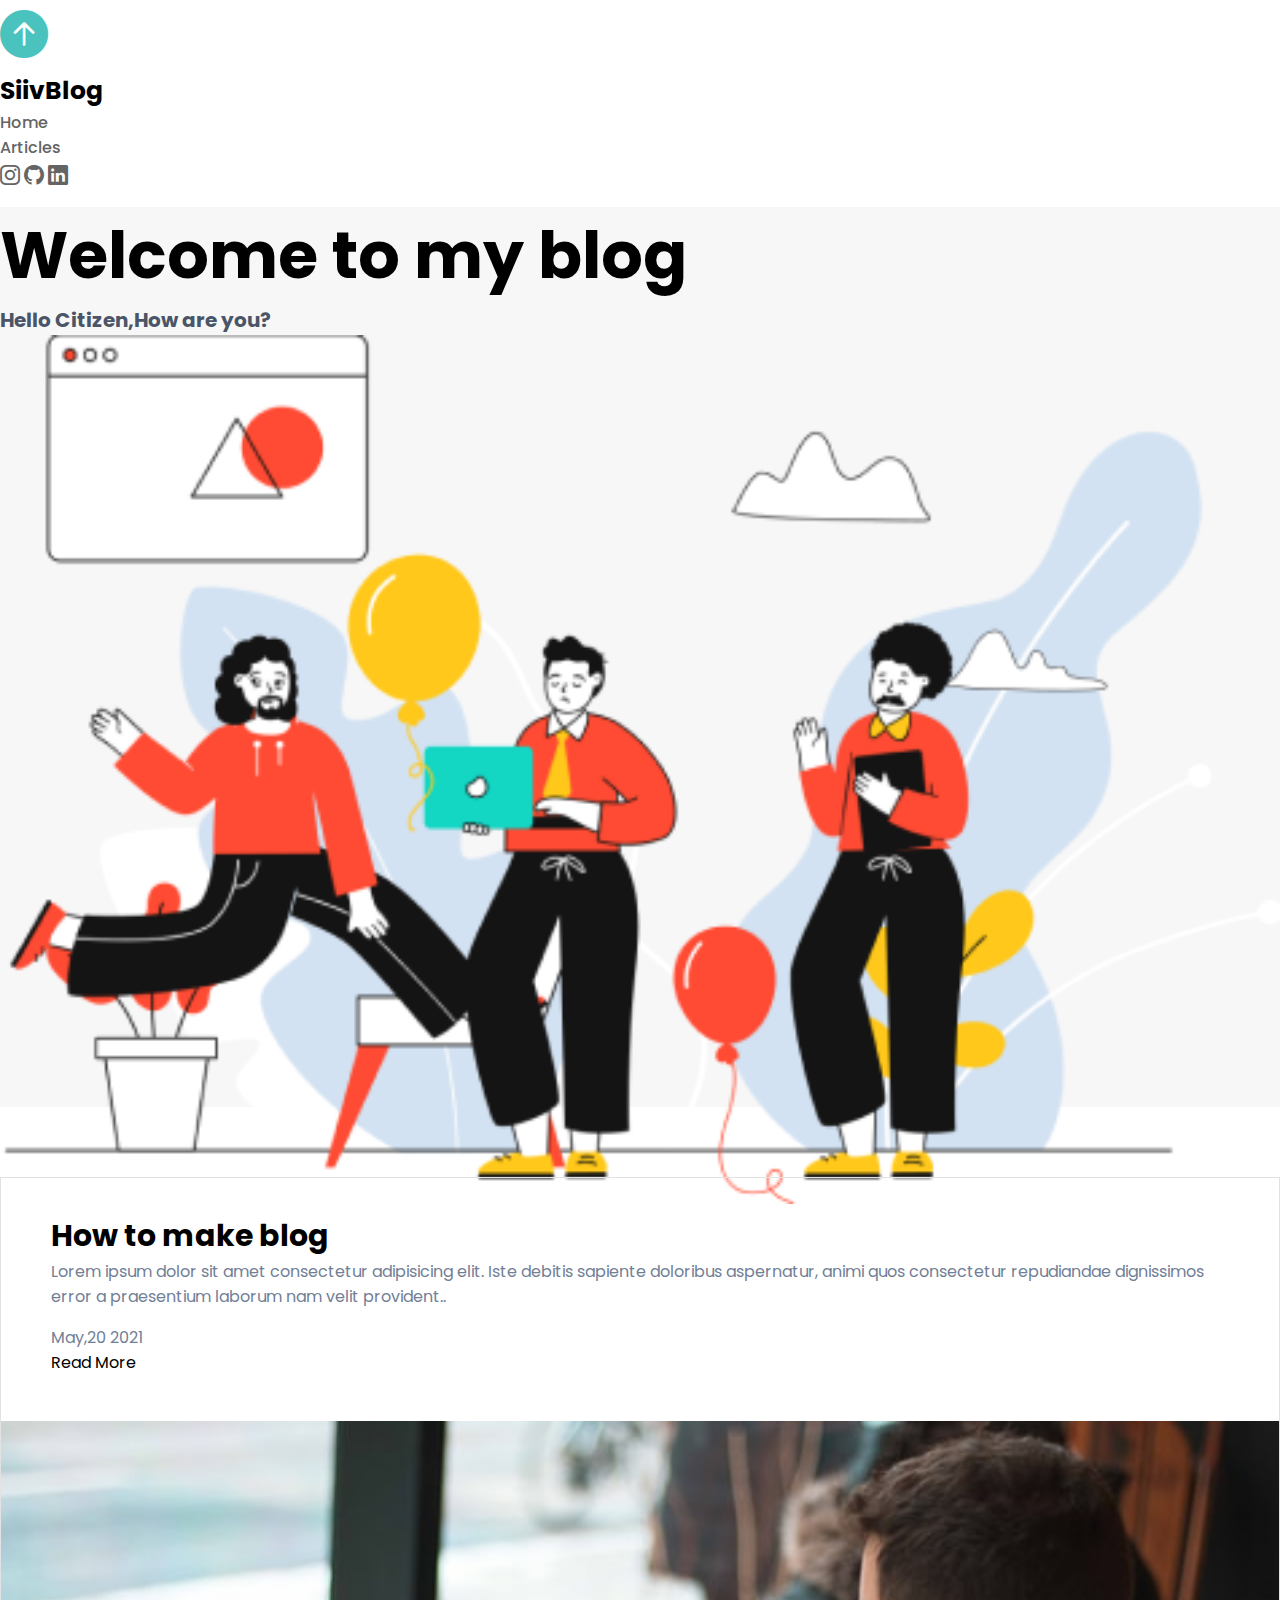
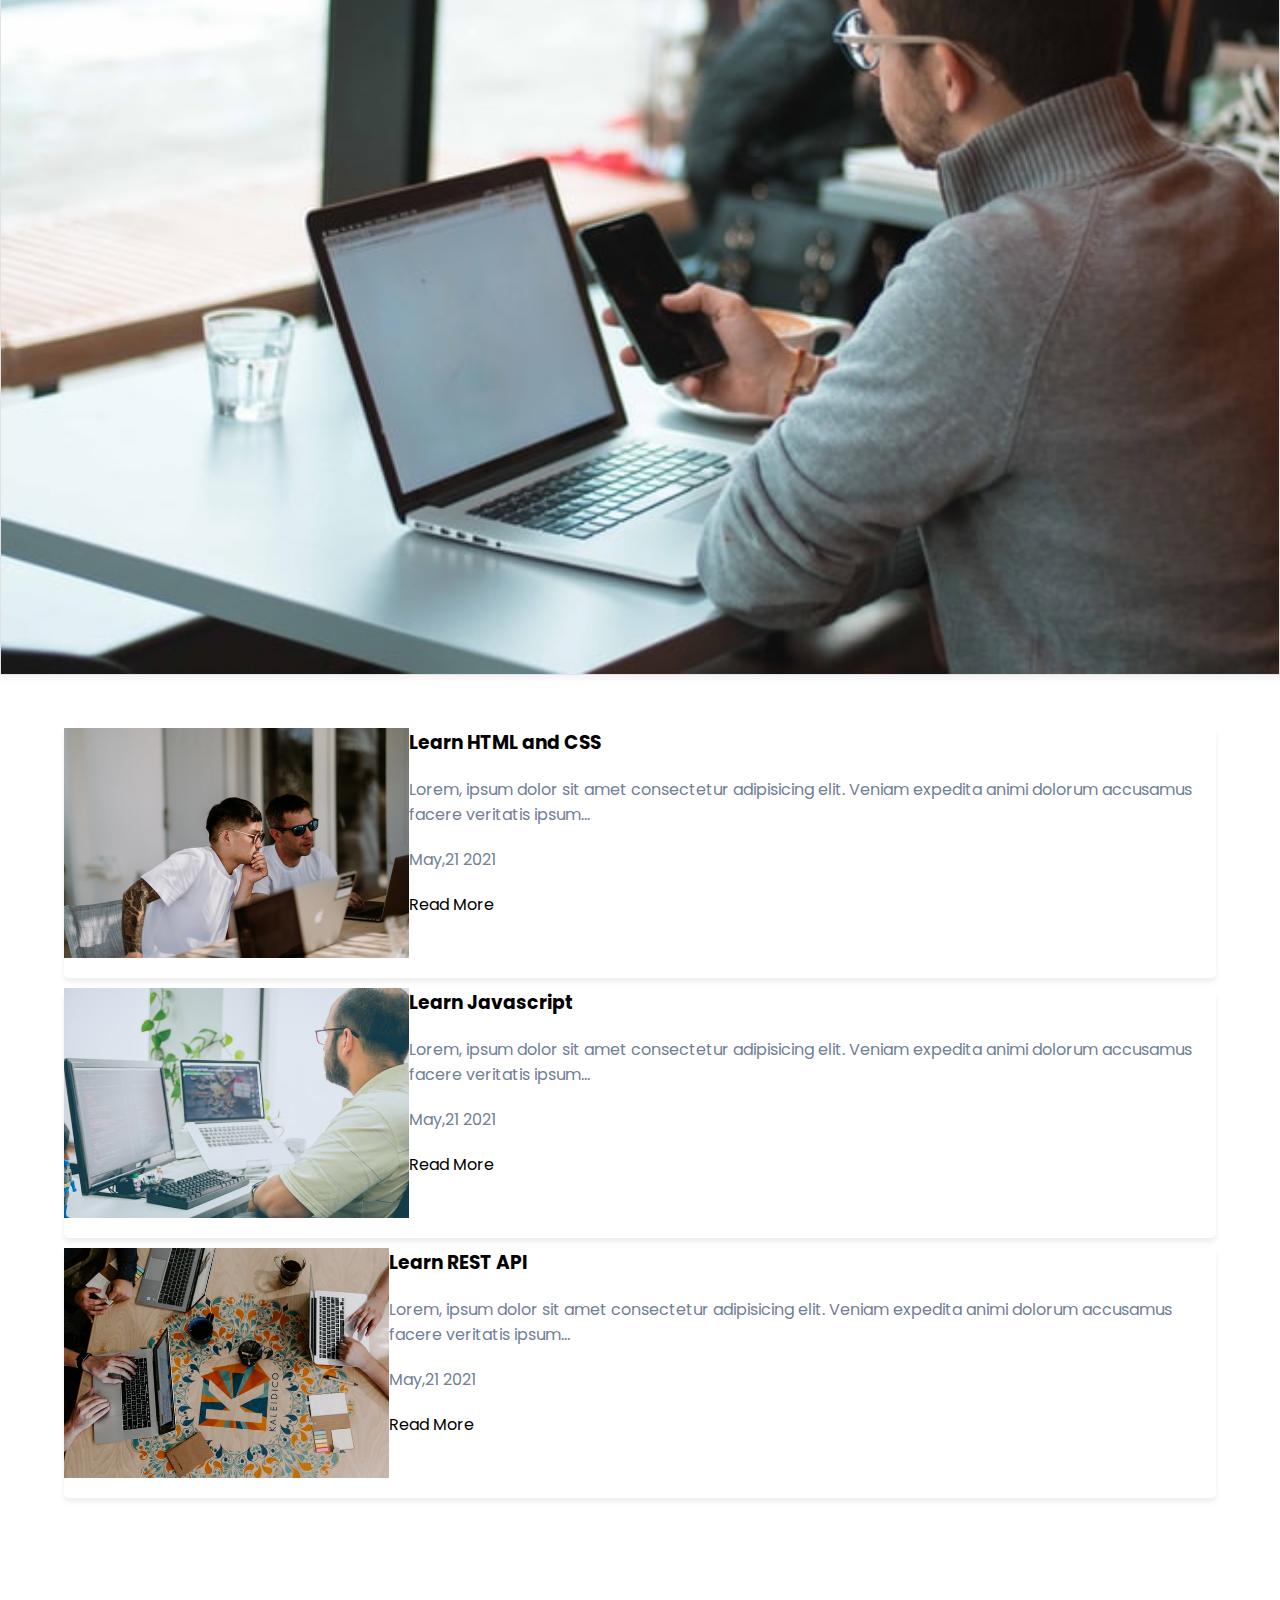
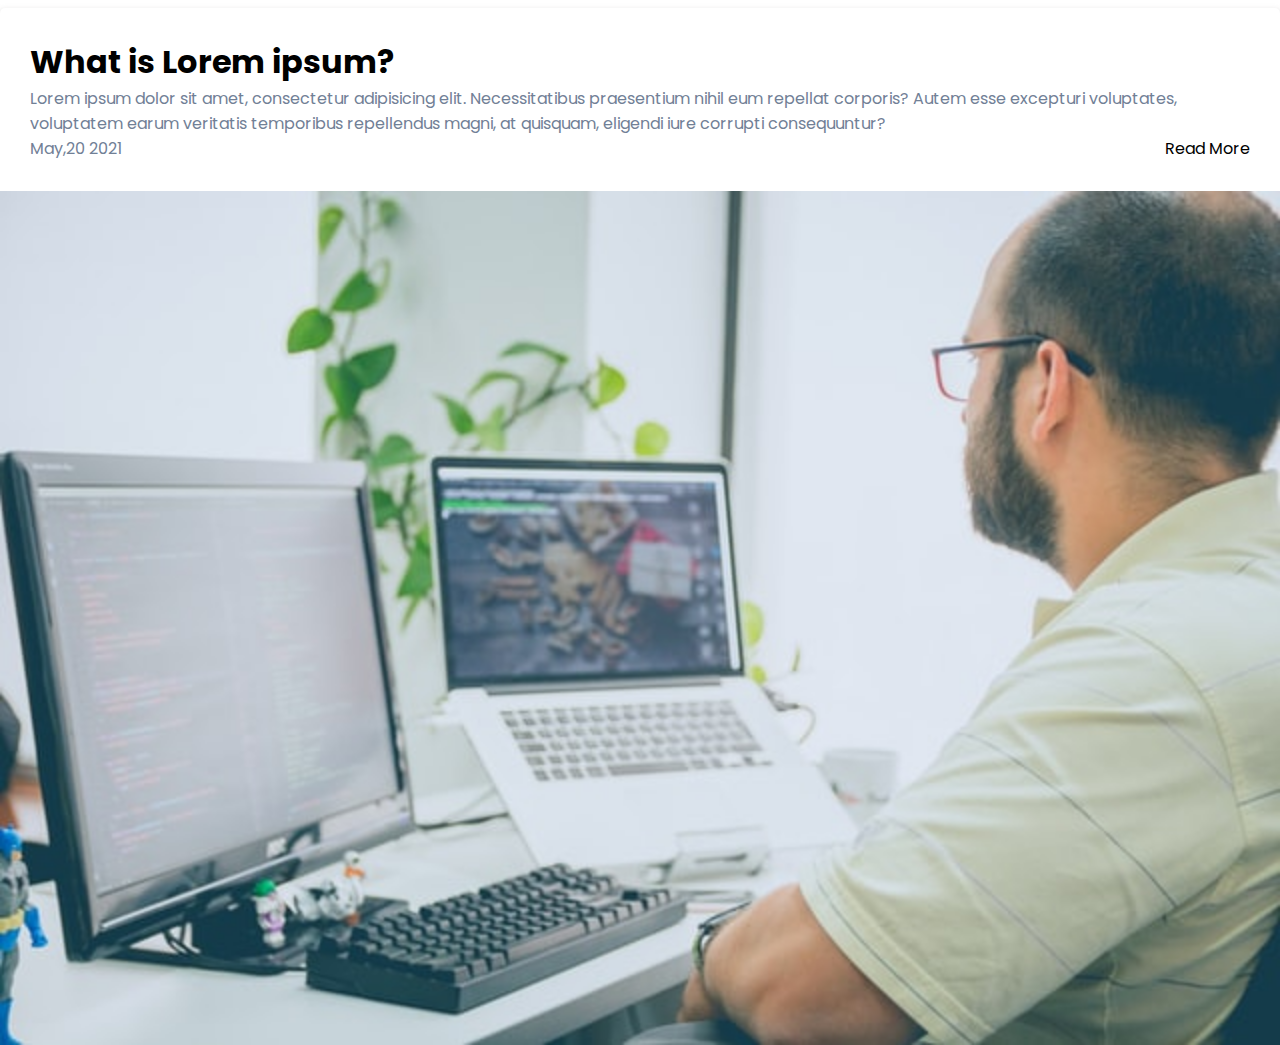
<file: index.html>
<!DOCTYPE html>
<html lang="en">
  <head>
    <meta charset="UTF-8" />
    <meta http-equiv="X-UA-Compatible" content="IE=edge" />
    <meta name="viewport" content="width=device-width, initial-scale=1.0" />
    <title>Blog Website</title>
    <link
      href="https://cdn.jsdelivr.net/npm/bootstrap@5.0.1/dist/css/bootstrap.min.css"
      rel="stylesheet"
      integrity="sha384-+0n0xVW2eSR5OomGNYDnhzAbDsOXxcvSN1TPprVMTNDbiYZCxYbOOl7+AMvyTG2x"
      crossorigin="anonymous"
    />
    <link rel="stylesheet" href="css/style.css" />
    <link
      rel="stylesheet"
      href="https://cdn.jsdelivr.net/npm/bootstrap-icons@1.5.0/font/bootstrap-icons.css"
    />
    <link
      href="https://fonts.googleapis.com/css?family=Poppins:100,100italic,200,200italic,300,300italic,regular,italic,500,500italic,600,600italic,700,700italic,800,800italic,900,900italic"
      rel="stylesheet"
    />
  </head>
  <body>
    <div class="button-top position-fixed">
      <i class="bi bi-arrow-up-circle-fill"></i>
    </div>
    <nav class="w-100 position-fixed">
      <div class="container d-flex w-100 align-items-center">
        <div class="navbar-logo w-50">
          <h1>SiivBlog</h1>
        </div>
        <div class="bar">
          <i class="bi bi-list" id="list"></i>
        </div>
        <div class="navbar-link w-50">
          <ul class="d-flex justify-content-end align-items-center">
            <li><a href="#">Home</a></li>
            <li><a href="#">Articles</a></li>
            <li class="sosial d-flex flex-row">
              <a href="#"><i class="bi bi-instagram"></i></a>
              <a href="https://github.com/FajriSiiv"><i class="bi bi-github"></i></a>
              <a href="#"><i class="bi bi-linkedin"></i></a>
            </li>
          </ul>
        </div>
      </div>
    </nav>
    <section class="main-page">
      <div class="container w-100 h-100">
        <div class="row h-100 align-items-center justify-content-center">
          <div class="text col-lg-6">
            <h1>Welcome to my blog</h1>
            <h5>Hello Citizen,How are you?</h5>
          </div>
          <div class="img col-lg-6">
            <img src="img/croods.png" alt="" />
          </div>
        </div>
      </div>
    </section>
    <section class="artikel">
      <div class="container">
        <div class="row">
          <div class="col-12 card-pertama">
            <div class="row">
              <div class="col-lg-7 artikel-pertama">
                <div class="text">
                  <h4>How to make blog</h4>
                  <p>
                    Lorem ipsum dolor sit amet consectetur adipisicing elit. Iste debitis sapiente
                    doloribus aspernatur, animi quos consectetur repudiandae dignissimos error a
                    praesentium laborum nam velit provident..
                  </p>
                  <div class="link d-flex w-100 justify-content-between align-items-center">
                    <p>May,20 2021</p>
                    <a href="otherPage/page.html">Read More</a>
                  </div>
                </div>
              </div>
              <div class="col-lg-5 img">
                <img src="img/blog.jpg" alt="" />
              </div>
            </div>
          </div>
        </div>
        <div class="row card-kedua justify-content-between flex-md-wrap justify-content-md-evenly">
          <section class="col-lg-4 col-md-5 px-0">
            <div class="card">
              <img src="img/blog1.jpg" class="card-img-top" alt="..." />
              <div class="card-body">
                <h3 class="card-title">Learn HTML and CSS</h3>
                <p class="card-text">
                  Lorem, ipsum dolor sit amet consectetur adipisicing elit. Veniam expedita animi
                  dolorum accusamus facere veritatis ipsum...
                </p>
                <div class="link d-flex w-100 justify-content-between align-items-center">
                  <p>May,21 2021</p>
                  <a href="otherPage/page.html">Read More</a>
                </div>
              </div>
            </div>
          </section>
          <section class="col-lg-4 col-md-5 px-0">
            <div class="card">
              <img src="img/blog2.jpg" class="card-img-top" alt="..." />
              <div class="card-body">
                <h3 class="card-title">Learn Javascript</h3>
                <p class="card-text">
                  Lorem, ipsum dolor sit amet consectetur adipisicing elit. Veniam expedita animi
                  dolorum accusamus facere veritatis ipsum...
                </p>
                <div class="link d-flex w-100 justify-content-between align-items-center">
                  <p>May,21 2021</p>
                  <a href="otherPage/page.html">Read More</a>
                </div>
              </div>
            </div>
          </section>
          <section class="col-lg-4 col-md-5 px-0">
            <div class="card">
              <img src="img/blog3.jpg" class="card-img-top" alt="..." />
              <div class="card-body">
                <h3 class="card-title">Learn REST API</h3>
                <p class="card-text">
                  Lorem, ipsum dolor sit amet consectetur adipisicing elit. Veniam expedita animi
                  dolorum accusamus facere veritatis ipsum...
                </p>
                <div class="link d-flex w-100 justify-content-between align-items-center">
                  <p>May,21 2021</p>
                  <a href="otherPage/page.html">Read More</a>
                </div>
              </div>
            </div>
          </section>
        </div>
      </div>
    </section>
    <div class="artikel-akhir">
      <div class="container">
        <div class="row mx-auto w-100 justify-content-center flex-md-row flex-sm-grow-1">
          <div class="col-lg-5 col-sm-12 w-50">
            <div class="text">
              <h1>What is Lorem ipsum?</h1>
              <p>
                Lorem ipsum dolor sit amet, consectetur adipisicing elit. Necessitatibus praesentium
                nihil eum repellat corporis? Autem esse excepturi voluptates, voluptatem earum
                veritatis temporibus repellendus magni, at quisquam, eligendi iure corrupti
                consequuntur?
              </p>
              <div class="link">
                <p>May,20 2021</p>
                <a href="otherPage/page.html">Read More</a>
              </div>
            </div>
          </div>
          <div class="col-lg-5 col-sm-12 img align-items-md-center w-50">
            <img src="img/blog2.jpg" alt="" />
          </div>
        </div>
      </div>
    </div>
    <footer>
      <div class="container w-100">
        <div class="bungkus-footer row w-100 flex-sm-wrap justify-content-lg-between d-flex">
          <div
            class="
              text
              col-lg-5 col-sm-12
              justify-content-md-center
              py-md-3
              align-items-md-center
              text-md-center
            "
          >
            <p class="m-0 copy"><strong>Muhammad Fajri</strong> 2021 &copy; all right reserved</p>
          </div>
          <div
            class="
              icon-sosial
              col-lg-5 col-sm-12
              justify-content-lg-end
              d-flex
              justify-content-center
            "
          >
            <ul class="justify-content-center align-items-center d-flex gap-5 m-0">
              <a href="#"><i class="bi bi-instagram"></i></a>
              <a href="https://github.com/FajriSiiv"><i class="bi bi-github"></i></a>
              <a href="#"><i class="bi bi-linkedin"></i></a>
            </ul>
          </div>
        </div>
      </div>
    </footer>
    <script
      src="https://code.jquery.com/jquery-3.6.0.min.js"
      integrity="sha256-/xUj+3OJU5yExlq6GSYGSHk7tPXikynS7ogEvDej/m4="
      crossorigin="anonymous"
    ></script>
    <script
      src="https://cdn.jsdelivr.net/npm/bootstrap@5.0.1/dist/js/bootstrap.bundle.min.js"
      integrity="sha384-gtEjrD/SeCtmISkJkNUaaKMoLD0//ElJ19smozuHV6z3Iehds+3Ulb9Bn9Plx0x4"
      crossorigin="anonymous"
    ></script>
    <script src="script.js"></script>
  </body>
</html>
</file>
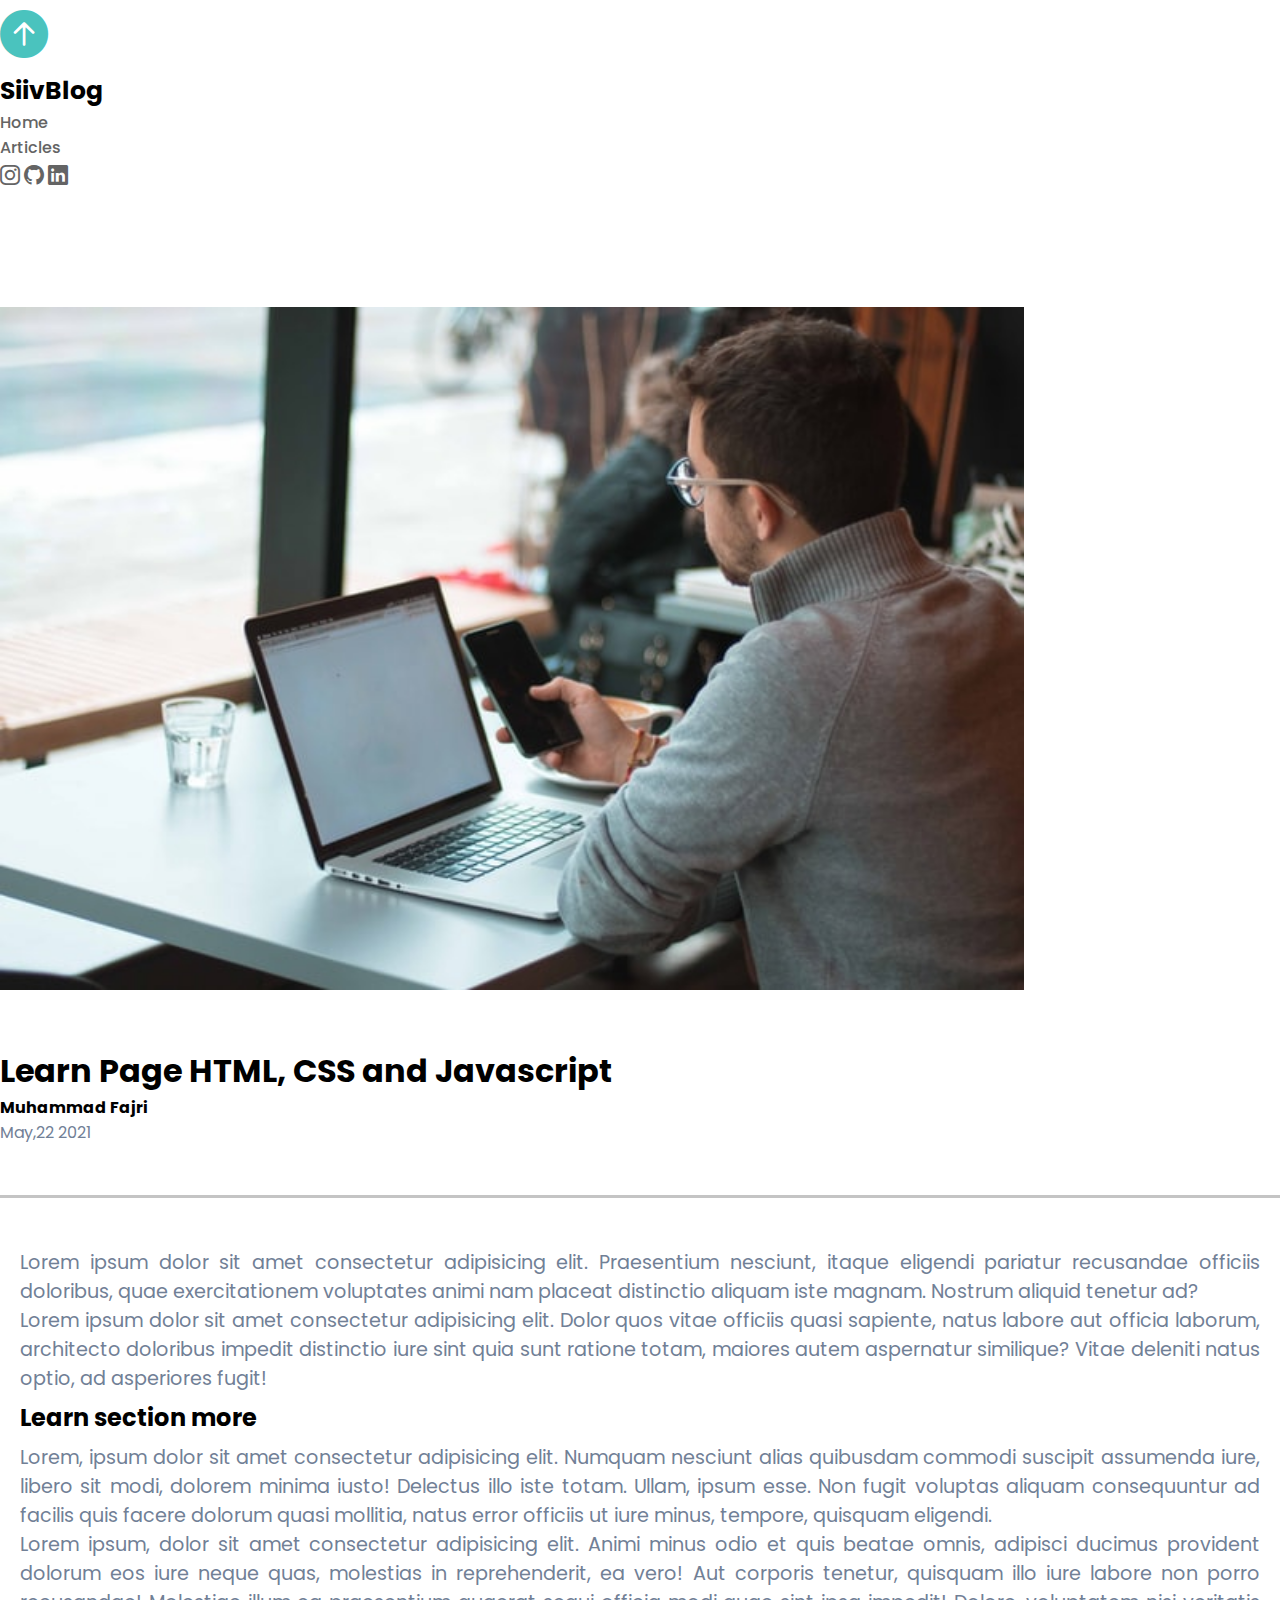
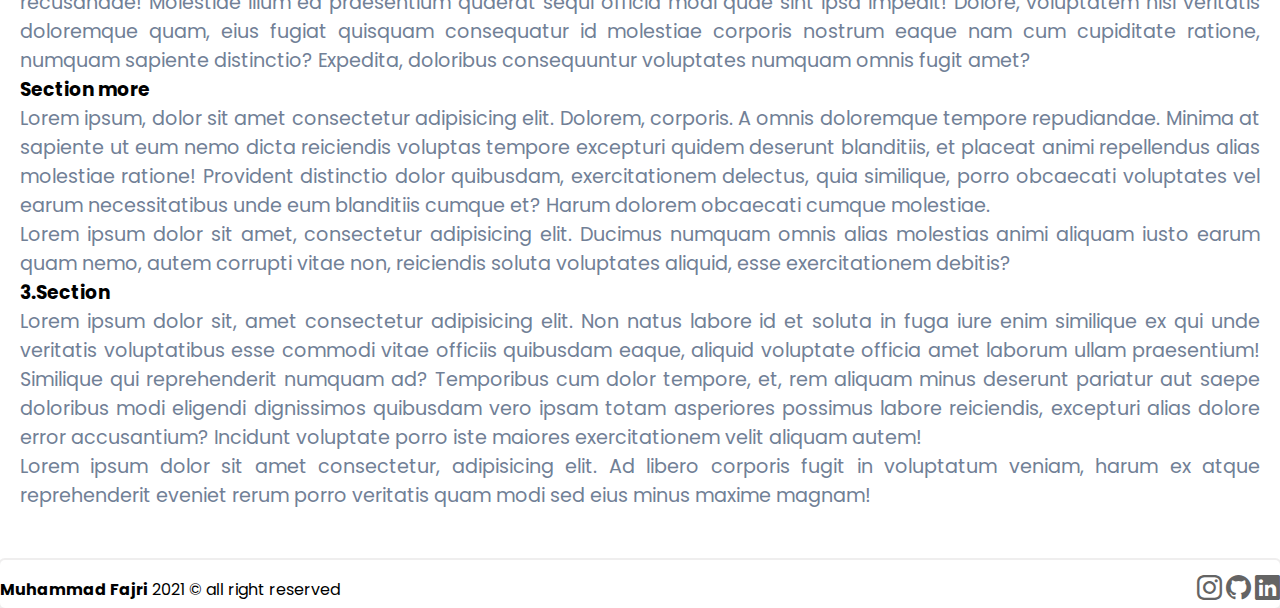
<file: otherPage/page.html>
<!DOCTYPE html>
<html lang="en">
  <head>
    <meta charset="UTF-8" />
    <meta http-equiv="X-UA-Compatible" content="IE=edge" />
    <meta name="viewport" content="width=device-width, initial-scale=1.0" />
    <title>Page Learn</title>
    <link rel="stylesheet" href="../css/otherpage.css" />
    <link rel="stylesheet" href="../css/style.css" />
    <link
      href="https://cdn.jsdelivr.net/npm/bootstrap@5.0.1/dist/css/bootstrap.min.css"
      rel="stylesheet"
      integrity="sha384-+0n0xVW2eSR5OomGNYDnhzAbDsOXxcvSN1TPprVMTNDbiYZCxYbOOl7+AMvyTG2x"
      crossorigin="anonymous"
    />
    <link
      rel="stylesheet"
      href="https://cdn.jsdelivr.net/npm/bootstrap-icons@1.5.0/font/bootstrap-icons.css"
    />
    <link
      href="https://fonts.googleapis.com/css?family=Poppins:100,100italic,200,200italic,300,300italic,regular,italic,500,500italic,600,600italic,700,700italic,800,800italic,900,900italic"
      rel="stylesheet"
    />
  </head>

  <body>
    <div class="button-top position-fixed">
      <i class="bi bi-arrow-up-circle-fill"></i>
    </div>
    <nav class="w-100 position-fixed">
      <div class="container d-flex w-100 align-items-center">
        <div class="navbar-logo w-50">
          <h1>SiivBlog</h1>
        </div>
        <div class="bar">
          <i class="bi bi-list" id="list"></i>
        </div>
        <div class="navbar-link w-50">
          <ul class="d-flex justify-content-end align-items-center">
            <li><a href="../index.html">Home</a></li>
            <li><a href="../index.html">Articles</a></li>
            <li class="sosial d-flex flex-row">
              <a href=""><i class="bi bi-instagram"></i></a>
              <a href="https://github.com/FajriSiiv"><i class="bi bi-github"></i></a>
              <a href=""><i class="bi bi-linkedin"></i></a>
            </li>
          </ul>
        </div>
      </div>
    </nav>
    <section class="main-otherpage">
      <div class="container">
        <div class="img col-lg-12 col-md-8 col-sm-11 text-center">
          <img src="../img/blog.jpg" alt="" />
        </div>
        <div class="col-12 judul">
          <div class="col-lg-8 col-sm-11 m-auto">
            <h1>Learn Page HTML, CSS and Javascript</h1>
          </div>
          <div class="col-lg-8 col-sm-11 m-auto flex-row d-flex gap-5">
            <strong>Muhammad Fajri</strong>
            <p>May,22 2021</p>
          </div>
        </div>
      </div>
      <div class="col-lg-8 col-md-10 col-sm-10 m-auto isi-page">
        <p>
          Lorem ipsum dolor sit amet consectetur adipisicing elit. Praesentium nesciunt, itaque
          eligendi pariatur recusandae officiis doloribus, quae exercitationem voluptates animi nam
          placeat distinctio aliquam iste magnam. Nostrum aliquid tenetur ad?
        </p>
        <p>
          Lorem ipsum dolor sit amet consectetur adipisicing elit. Dolor quos vitae officiis quasi
          sapiente, natus labore aut officia laborum, architecto doloribus impedit distinctio iure
          sint quia sunt ratione totam, maiores autem aspernatur similique? Vitae deleniti natus
          optio, ad asperiores fugit!
        </p>
        <strong>Learn section more</strong>
        <p>
          Lorem, ipsum dolor sit amet consectetur adipisicing elit. Numquam nesciunt alias quibusdam
          commodi suscipit assumenda iure, libero sit modi, dolorem minima iusto! Delectus illo iste
          totam. Ullam, ipsum esse. Non fugit voluptas aliquam consequuntur ad facilis quis facere
          dolorum quasi mollitia, natus error officiis ut iure minus, tempore, quisquam eligendi.
        </p>
        <p>
          Lorem ipsum, dolor sit amet consectetur adipisicing elit. Animi minus odio et quis beatae
          omnis, adipisci ducimus provident dolorum eos iure neque quas, molestias in reprehenderit,
          ea vero! Aut corporis tenetur, quisquam illo iure labore non porro recusandae! Molestiae
          illum ea praesentium quaerat sequi officia modi quae sint ipsa impedit! Dolore, voluptatem
          nisi veritatis doloremque quam, eius fugiat quisquam consequatur id molestiae corporis
          nostrum eaque nam cum cupiditate ratione, numquam sapiente distinctio? Expedita, doloribus
          consequuntur voluptates numquam omnis fugit amet?
        </p>
        <h3>Section more</h3>
        <p>
          Lorem ipsum, dolor sit amet consectetur adipisicing elit. Dolorem, corporis. A omnis
          doloremque tempore repudiandae. Minima at sapiente ut eum nemo dicta reiciendis voluptas
          tempore excepturi quidem deserunt blanditiis, et placeat animi repellendus alias molestiae
          ratione! Provident distinctio dolor quibusdam, exercitationem delectus, quia similique,
          porro obcaecati voluptates vel earum necessitatibus unde eum blanditiis cumque et? Harum
          dolorem obcaecati cumque molestiae.
        </p>
        <p>
          Lorem ipsum dolor sit amet, consectetur adipisicing elit. Ducimus numquam omnis alias
          molestias animi aliquam iusto earum quam nemo, autem corrupti vitae non, reiciendis soluta
          voluptates aliquid, esse exercitationem debitis?
        </p>
        <h3>3.Section</h3>
        <p>
          Lorem ipsum dolor sit, amet consectetur adipisicing elit. Non natus labore id et soluta in
          fuga iure enim similique ex qui unde veritatis voluptatibus esse commodi vitae officiis
          quibusdam eaque, aliquid voluptate officia amet laborum ullam praesentium! Similique qui
          reprehenderit numquam ad? Temporibus cum dolor tempore, et, rem aliquam minus deserunt
          pariatur aut saepe doloribus modi eligendi dignissimos quibusdam vero ipsam totam
          asperiores possimus labore reiciendis, excepturi alias dolore error accusantium? Incidunt
          voluptate porro iste maiores exercitationem velit aliquam autem!
        </p>
        <p>
          Lorem ipsum dolor sit amet consectetur, adipisicing elit. Ad libero corporis fugit in
          voluptatum veniam, harum ex atque reprehenderit eveniet rerum porro veritatis quam modi
          sed eius minus maxime magnam!
        </p>
      </div>
    </section>
    <footer>
      <div class="container w-100">
        <div class="bungkus-footer row w-100 flex-sm-wrap justify-content-lg-between d-flex">
          <div
            class="
              text
              col-lg-5 col-sm-12
              justify-content-md-center
              py-md-3
              align-items-md-center
              text-md-center
            "
          >
            <p class="m-0 copy"><strong>Muhammad Fajri</strong> 2021 &copy; all right reserved</p>
          </div>
          <div
            class="
              icon-sosial
              col-lg-5 col-sm-12
              justify-content-lg-end
              d-flex
              justify-content-center
            "
          >
            <ul class="justify-content-center align-items-center d-flex gap-5 m-0">
              <a href=""><i class="bi bi-instagram"></i></a>
              <a href="https://github.com/FajriSiiv"><i class="bi bi-github"></i></a>
              <a href=""><i class="bi bi-linkedin"></i></a>
            </ul>
          </div>
        </div>
      </div>
    </footer>
    <script
      src="https://code.jquery.com/jquery-3.6.0.min.js"
      integrity="sha256-/xUj+3OJU5yExlq6GSYGSHk7tPXikynS7ogEvDej/m4="
      crossorigin="anonymous"
    ></script>
    <script
      src="https://cdn.jsdelivr.net/npm/bootstrap@5.0.1/dist/js/bootstrap.bundle.min.js"
      integrity="sha384-gtEjrD/SeCtmISkJkNUaaKMoLD0//ElJ19smozuHV6z3Iehds+3Ulb9Bn9Plx0x4"
      crossorigin="anonymous"
    ></script>

    <script src="../script.js"></script>
  </body>
</html>
</file>
<file: css/style.css>
* {
  padding: 0;
  margin: 0;
  box-sizing: border-box;
}

::-webkit-scrollbar {
  width: 5px;
}

body {
  font-family: "Poppins";
  color: black;
  height: fit-content;
}

body .button-top {
  bottom: 7vh;
  right: 5vh;
  cursor: pointer;
  z-index: 999;
}

body .button-top i {
  font-size: 3rem;
  color: #4ac3be;
  transition: all 0.3s;
}

body .button-top i:hover {
  color: #427996;
}

ul {
  list-style: none;
}

a {
  text-decoration: none !important;
}

nav {
  z-index: 999;
  background-color: white;
  height: 15vh;
}

nav .container {
  height: 100%;
}

nav .container .navbar-logo h1 {
  font-size: 25px;
  font-weight: bolder;
}

nav .container .navbar-link ul {
  gap: 24px;
}

nav .container .navbar-link ul li {
  font-size: 16px;
  font-weight: 500;
}

nav .container .navbar-link ul li a {
  color: #646464;
  transition: all 0.3s;
}

nav .container .navbar-link ul li a:hover, nav .container .navbar-link ul li a:focus {
  color: black;
}

nav .container .navbar-link ul .sosial {
  gap: 33px;
}

nav .container .navbar-link ul .sosial a i {
  color: #646464;
  font-size: 20px;
  transition: all 0.3s;
}

nav .container .navbar-link ul .sosial a i:hover, nav .container .navbar-link ul .sosial a i:focus {
  color: black;
}

nav .bar {
  display: none;
  cursor: pointer;
}

@media screen and (max-width: 768px) {
  nav .container {
    box-sizing: border-box;
    justify-content: space-between;
  }
  nav .container .navbar-logo h1 {
    margin: 0;
  }
  nav .bar {
    display: block;
  }
  nav .bar i {
    font-size: 25px;
    font-weight: bolder !important;
    transition: all 0.3s;
    display: inline;
  }
  nav .bar i::before {
    font-weight: bolder !important;
  }
  nav .bar i:hover {
    font-size: 30px;
  }
  nav .navbar-link {
    width: 50vw;
    position: fixed;
    top: 0;
    transition: all 1s;
    left: 0;
    transform: translateX(-101%);
  }
  nav .navbar-link ul {
    background-color: white;
    padding: 0 !important;
    margin: 0 !important;
    width: 100%;
    flex-direction: column;
    height: 100vh;
    justify-content: center !important;
    border-right: 5px solid #476269;
  }
}

.slide-navbar {
  transform: translateX(0) !important;
}

.main-page {
  height: 100vh;
  margin-bottom: 70px;
  background: #f7f7f7;
}

.main-page .text h1 {
  font-size: 65px;
  font-weight: bold;
  width: 80%;
}

.main-page .text h5 {
  font-size: 20px;
  color: #4a5568;
}

.main-page .img {
  text-align: center;
}

.main-page .img img {
  width: 100%;
}

@media screen and (max-width: 768px) {
  .main-page {
    padding-top: 100px;
  }
  .main-page .text {
    text-align: center;
  }
  .main-page .text h1 {
    font-size: 30px;
    width: 100%;
  }
  .main-page .text h5 {
    font-size: 17px;
  }
  .main-page .img img {
    max-width: 80%;
  }
}

.artikel {
  margin-bottom: 100px;
}

.artikel .container {
  display: flex;
  flex-direction: column;
  gap: 43px;
}

.artikel .card-pertama {
  border: 1px solid #e2e2e2;
  box-sizing: border-box;
  box-shadow: 0px 5px 4px rgba(221, 221, 221, 0.25);
}

.artikel .artikel-pertama {
  height: 243px;
}

.artikel .text {
  padding: 35px 50px;
}

.artikel .text h4 {
  font-size: 30px;
  font-weight: bolder;
}

.artikel .text p {
  color: #718096;
  margin-bottom: 0;
}

.artikel .text a {
  color: black;
}

.artikel .text .link {
  margin: 1rem 0;
}

.artikel .img {
  display: flex;
}

.artikel .img img {
  width: 100%;
}

.artikel .card-kedua {
  box-sizing: border-box;
}

.artikel .card-kedua section {
  margin: 10px 0;
}

.artikel .card-kedua section .card {
  box-shadow: 0px 4px 4px rgba(192, 189, 189, 0.25) !important;
  border-radius: 5px !important;
  width: 90%;
  margin: auto;
  display: flex;
  height: fit-content;
  padding: 0 0 20px 0;
}

.artikel .card-kedua section .card img {
  height: 230px;
}

.artikel .card-kedua section .card .card-body h3 {
  font-weight: bolder;
}

.artikel .card-kedua section .card .card-body p {
  color: #718096;
  margin: 20px 0;
}

.artikel .card-kedua section .card .card-body a {
  color: black;
}

@media screen and (max-width: 768px) {
  .artikel .artikel-pertama {
    height: fit-content;
  }
  .artikel .artikel-pertama .text {
    padding: 10px 15px;
  }
  .artikel .artikel-pertama .text p {
    font-size: 14px;
  }
}

.artikel-akhir {
  height: 500px;
  width: 100vw;
  position: relative;
}

.artikel-akhir .container .row {
  box-shadow: 0px 4px 4px 4px rgba(192, 189, 189, 0.25) !important;
  border-radius: 5px !important;
  position: relative;
}

.artikel-akhir .container .img {
  display: flex;
  justify-content: flex-end;
  align-items: flex-end;
  padding: 0;
}

.artikel-akhir .container .img img {
  width: 100%;
}

.artikel-akhir .text {
  display: flex;
  justify-content: space-evenly;
  flex-direction: column;
  height: 100%;
  padding: 30px;
}

.artikel-akhir .text h1 {
  font-weight: bold;
}

.artikel-akhir .text p {
  color: #718096;
}

.artikel-akhir .text .link {
  display: flex;
  justify-content: space-between;
}

.artikel-akhir .text .link a {
  color: black;
}

@media screen and (max-width: 768px) {
  .artikel-akhir {
    height: fit-content;
  }
  .artikel-akhir .container .row {
    flex-direction: column-reverse;
  }
  .artikel-akhir .container .row .col-lg-5 {
    padding: 0 !important;
  }
}

@media screen and (max-width: 768px) and (max-width: 576px) {
  .artikel-akhir .container .row .col-lg-5 {
    width: 100% !important;
  }
}

@media screen and (max-width: 768px) {
  .artikel-akhir .container .row img {
    width: 100%;
  }
  .artikel-akhir .container .row .text {
    padding: 20px 15px;
  }
  .artikel-akhir .container .row .text h1 {
    font-size: 1.44rem;
  }
  .artikel-akhir .container .row .text p {
    font-size: 14px;
  }
}

footer {
  box-shadow: 0px 0 0 2px rgba(192, 189, 189, 0.25) !important;
  border-radius: 5px !important;
  padding-top: 10px;
}

footer .container .bungkus-footer {
  display: flex;
  justify-content: space-between;
  align-items: center;
}

footer .container .bungkus-footer .icon-sosial ul a i {
  font-size: 25px;
  color: #646464;
  transition: all 0.3s;
}

footer .container .bungkus-footer .icon-sosial ul a i:hover {
  color: black;
}

@media screen and (max-width: 576px) {
  footer .container .bungkus-footer .text p.copy {
    text-align: center !important;
  }
}
/*# sourceMappingURL=style.css.map */
</file>
<file: css/otherpage.css>
* {
  padding: 0;
  margin: 0;
  box-sizing: border-box;
}

body {
  font-family: "Poppins" !important;
}

body .button-top {
  bottom: 7vh;
  right: 5vh;
  cursor: pointer;
  z-index: 999;
}

body .button-top i {
  font-size: 3rem;
  color: #4ac3be;
  transition: all 0.3s;
}

body .button-top i:hover {
  color: #427996;
}

.main-otherpage {
  padding-top: 100px;
}

.main-otherpage .img img {
  width: 80vw;
  height: 100%;
}

.main-otherpage .judul {
  padding: 50px 0;
  border-bottom: 3px solid #c4c4c4;
}

.main-otherpage .judul h1 {
  font-weight: bolder;
}

.main-otherpage .judul p {
  color: #718096;
}

.main-otherpage .isi-page {
  padding: 50px 20px;
}

.main-otherpage .isi-page p {
  font-size: 1.2rem;
  color: #718096;
  text-align: justify;
}

.main-otherpage .isi-page strong {
  font-size: 1.5rem;
  line-height: 50px;
}

.main-otherpage .isi-page h3 {
  font-weight: bold;
}
/*# sourceMappingURL=otherpage.css.map */
</file>
